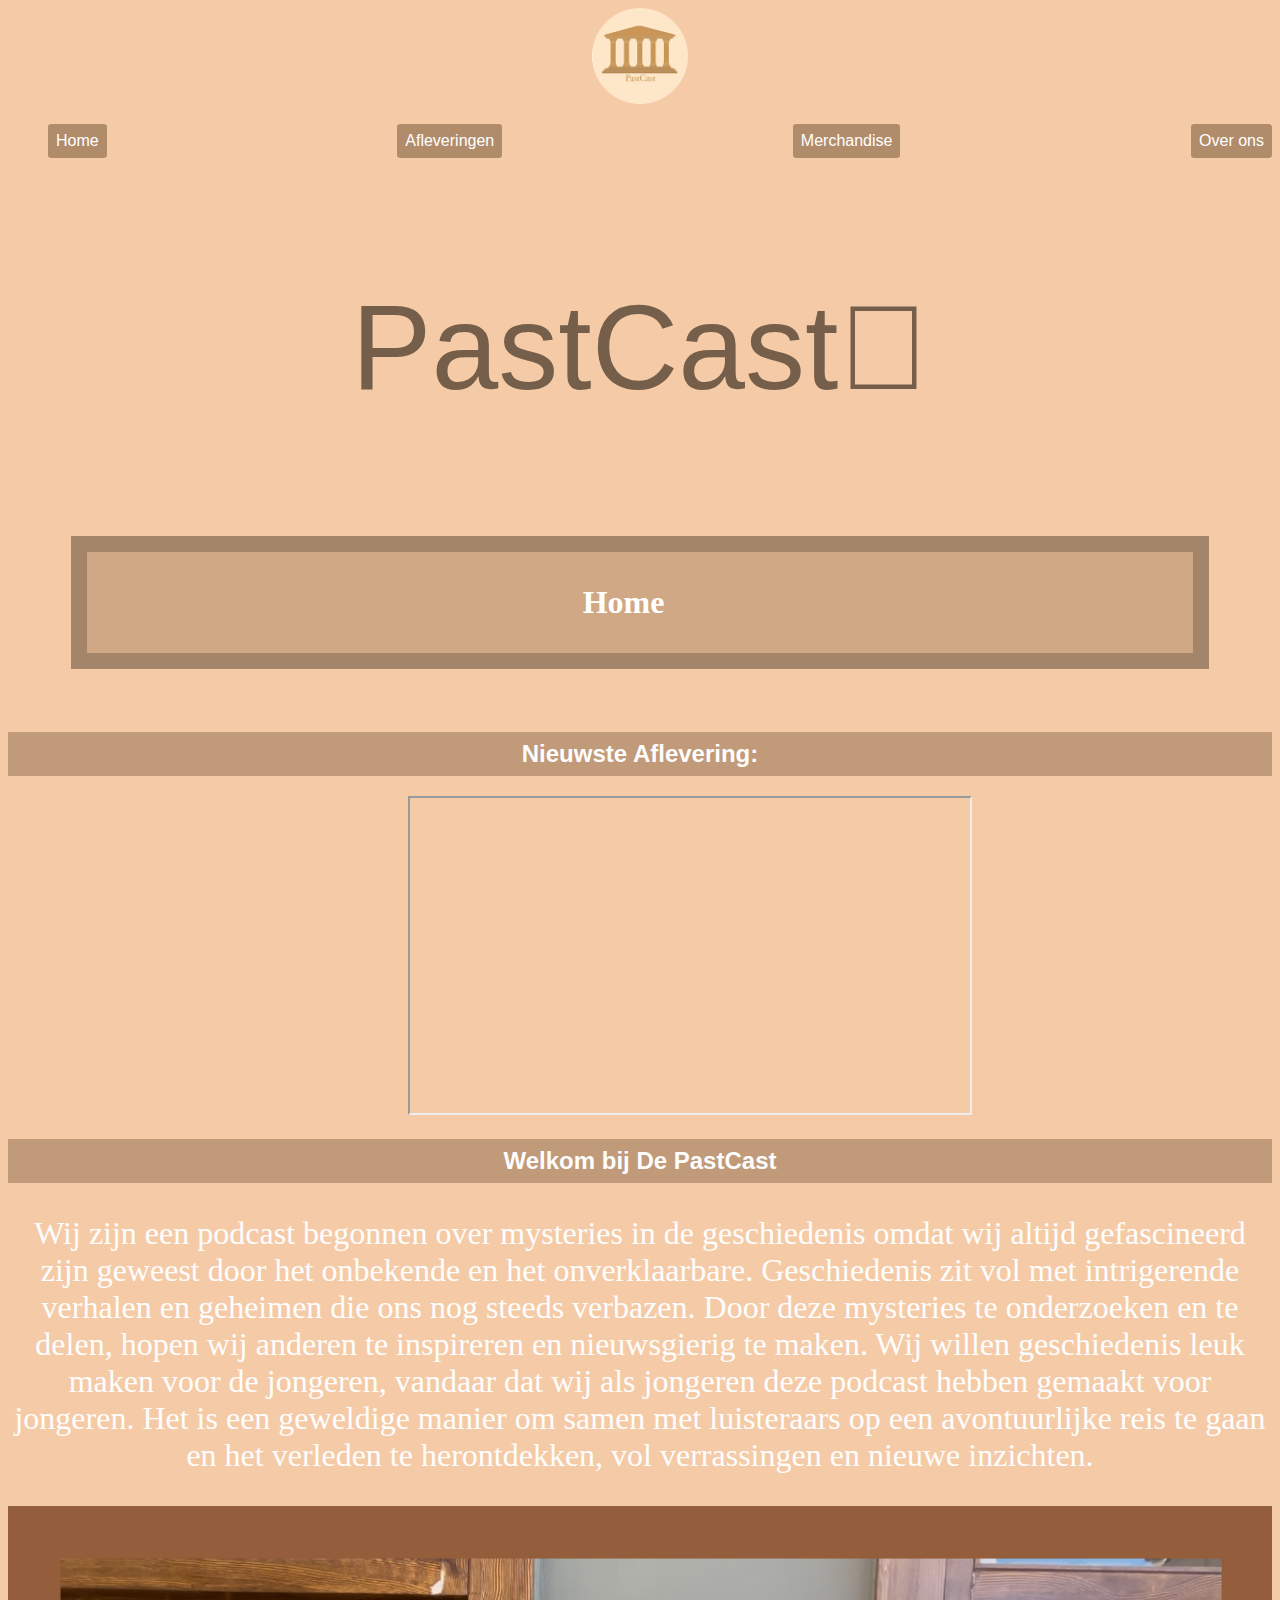
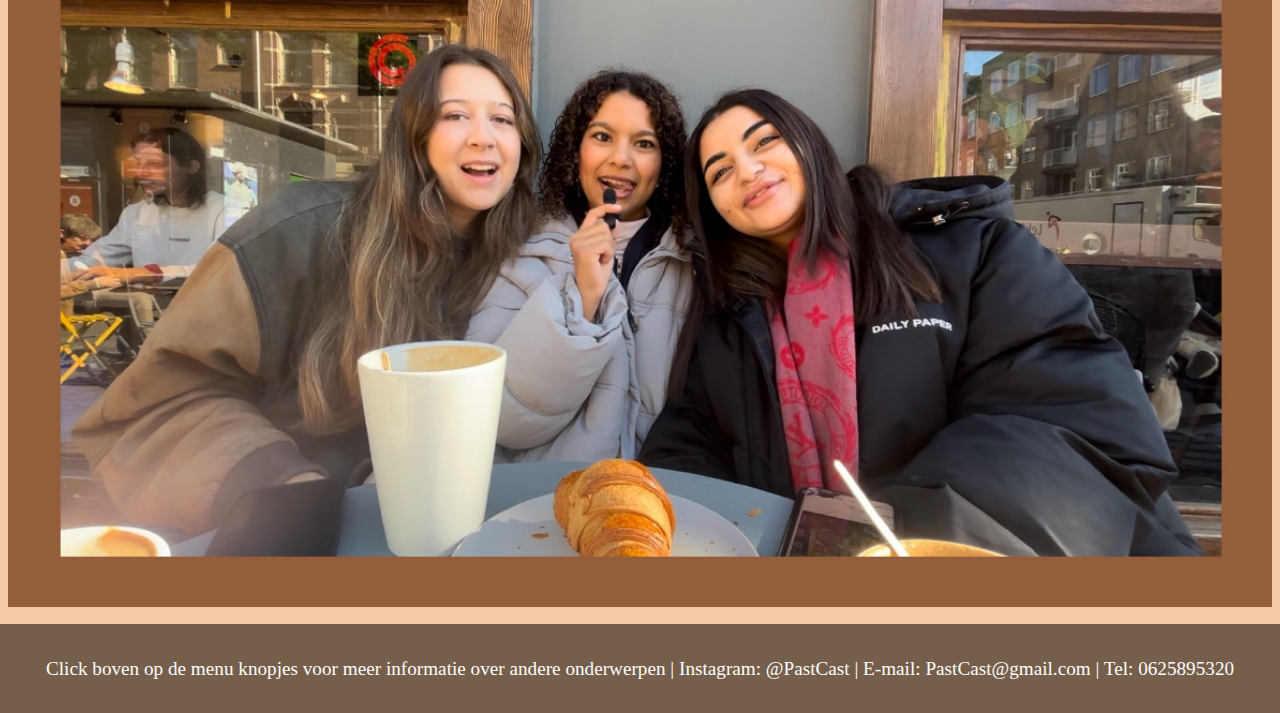
<file: index.html>
<!DOCTYPE html>
<html lang="en">
  <head>
    <meta charset="UTF-8" />
    <meta name="viewport" content="width=device-width, initial-scale=1.0" />
    <link rel="stylesheet" href="css/style.css" />
    <title>PastCast</title>
  </head>
  <body>
    <header>
      <nav>
        <img
          class="logo"
          src="images/logopastcast3.png"
          alt="PastCast logo van een griekse tempel met 5 zuilen onder de tempel staat PastCast en het zit in een ronde vorm" />
        <ul>
          <li><a href="index.html">Home</a></li>
          <li><a href="afleveringen.html">Afleveringen</a></li>
          <li><a href="merchandise.html">Merchandise</a></li>
          <li><a href="over-ons.html">Over ons</a></li>
        </ul>
      </nav>
      <p class="center">PastCast𓂀</p>

      <h1><strong>Home 𓁄</strong></h1>
    </header>
    <main>
      <h2>Nieuwste Aflevering:</h2>
      <iframe
        width="560"
        height="315"
        src="https://www.youtube.com/embed/PSNV45EpHKw?si=Oh7p7GNeUv9J6EhH"
        title="YouTube video player"
        allow="accelerometer; autoplay; clipboard-write; encrypted-media; gyroscope; picture-in-picture; web-share"
        referrerpolicy="strict-origin-when-cross-origin"
        allowfullscreen></iframe>
      <h2>Welkom bij De PastCast</h2>
      <p>
        Wij zijn een podcast begonnen over mysteries in de geschiedenis omdat
        wij altijd gefascineerd zijn geweest door het onbekende en het
        onverklaarbare. Geschiedenis zit vol met intrigerende verhalen en
        geheimen die ons nog steeds verbazen. Door deze mysteries te onderzoeken
        en te delen, hopen wij anderen te inspireren en nieuwsgierig te maken.
        Wij willen geschiedenis leuk maken voor de jongeren, vandaar dat wij als
        jongeren deze podcast hebben gemaakt voor jongeren. Het is een geweldige
        manier om samen met luisteraars op een avontuurlijke reis te gaan en het
        verleden te herontdekken, vol verrassingen en nieuwe inzichten.
      </p>
    </main>
    <img class="foto" src="images/3.jpg" alt="Jihane,Eysan en Rosa samen">
    <footer>
      <p>
        Click boven op de menu knopjes voor meer informatie over andere
        onderwerpen | Instagram: @PastCast | E-mail: PastCast@gmail.com | Tel:
        0625895320
      </p>
    </footer>
  </body>
</html>
</file>
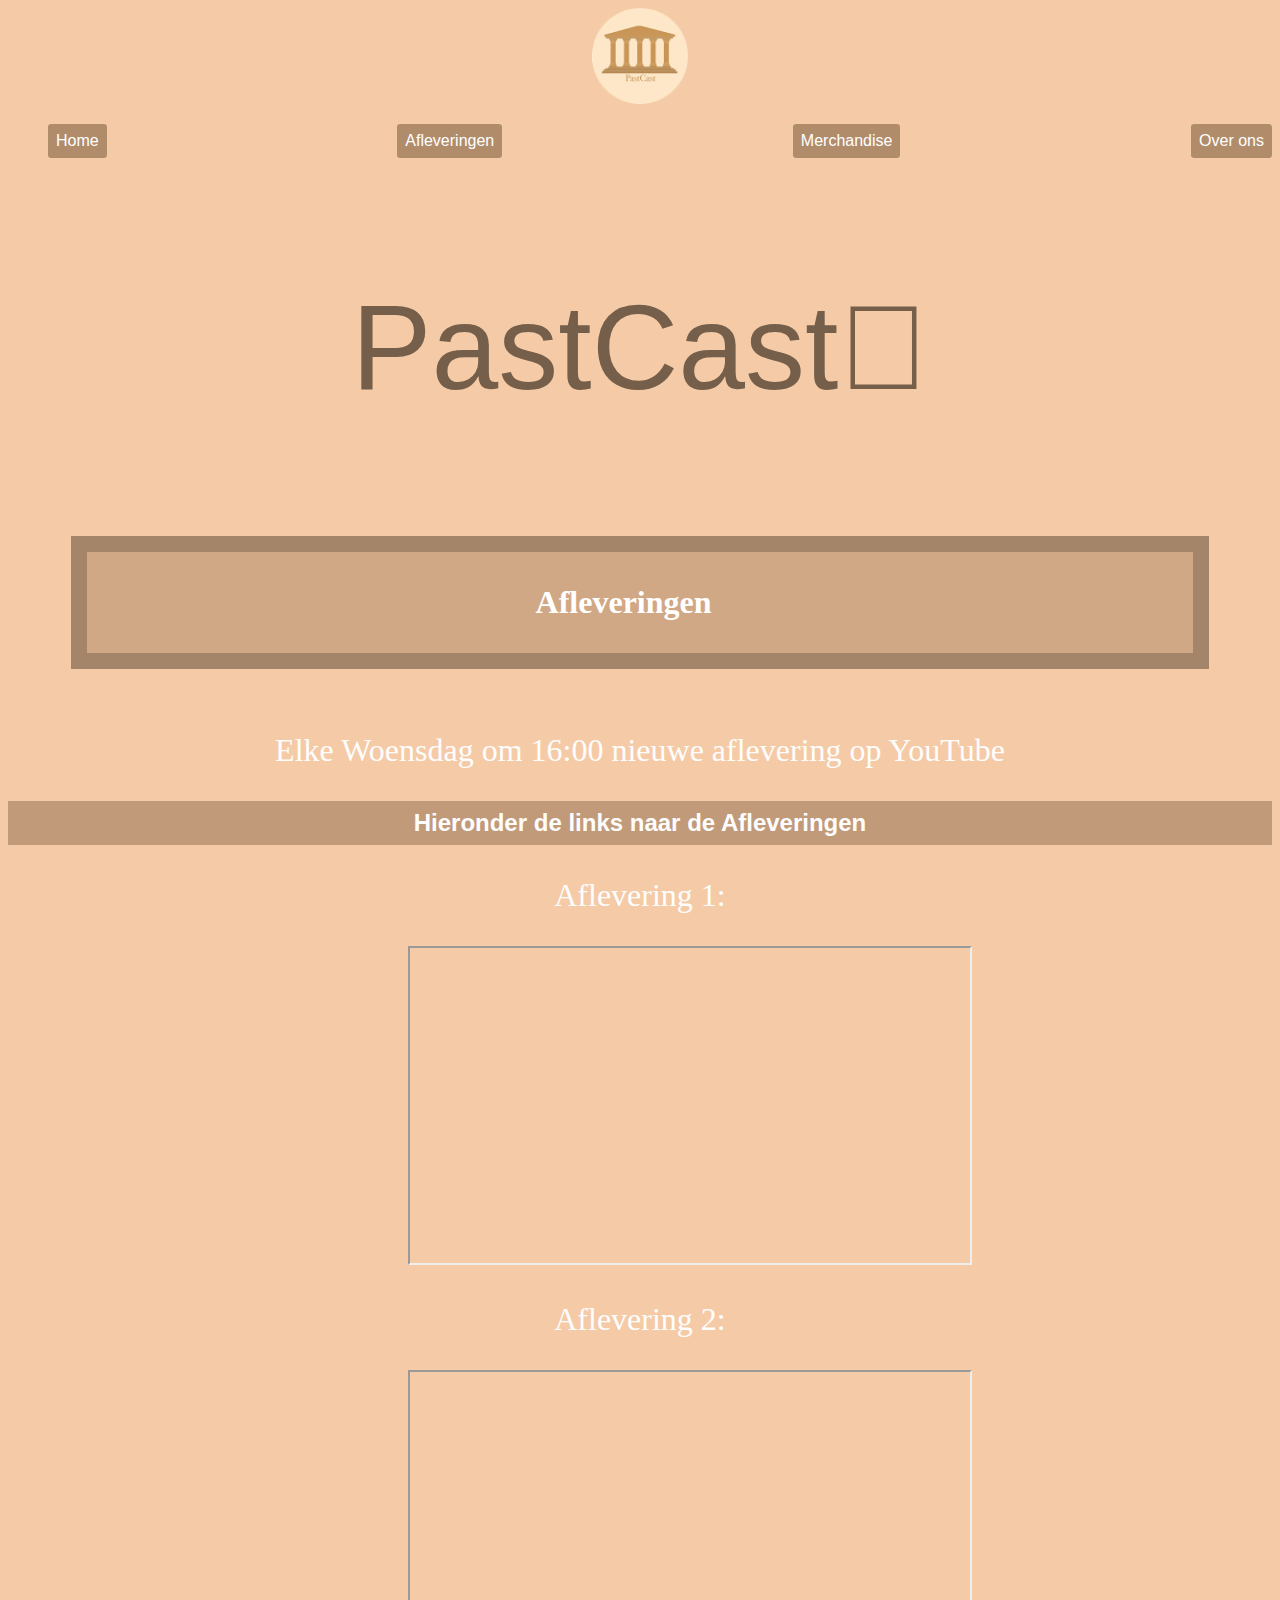
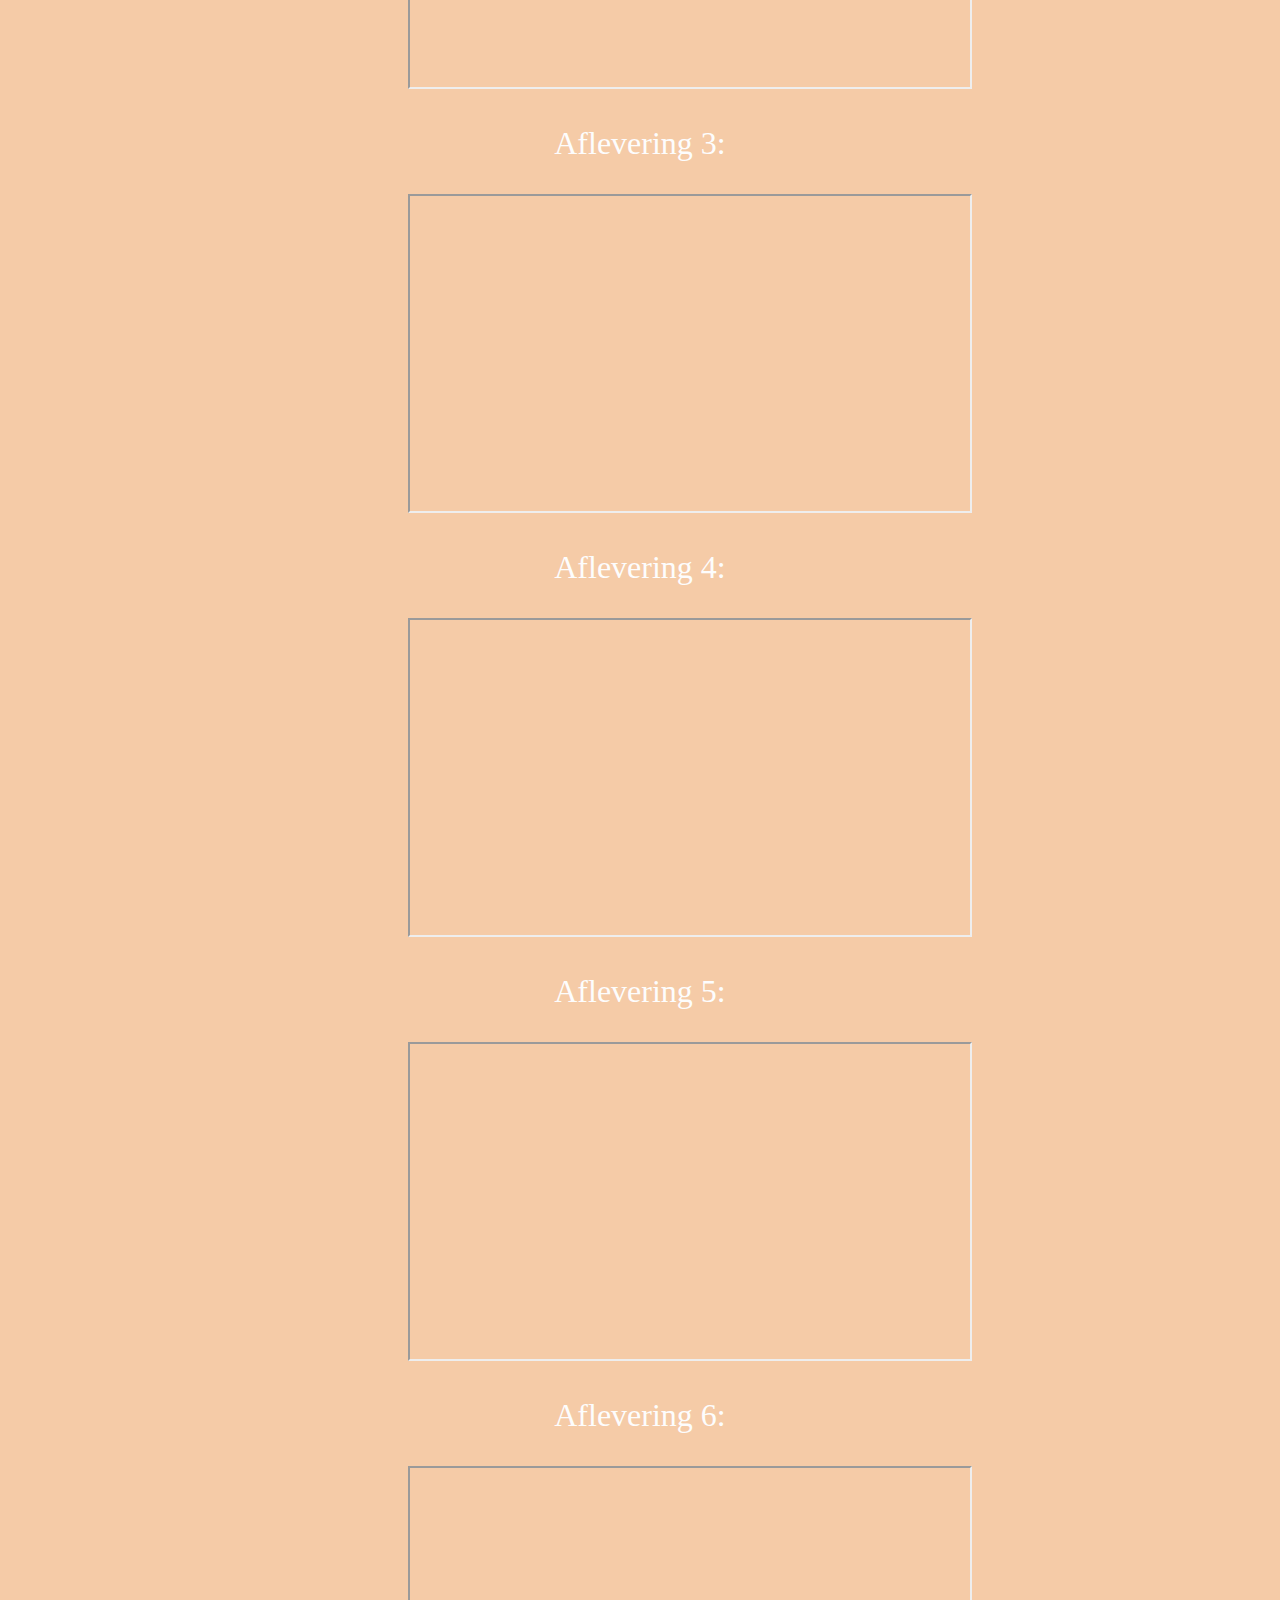
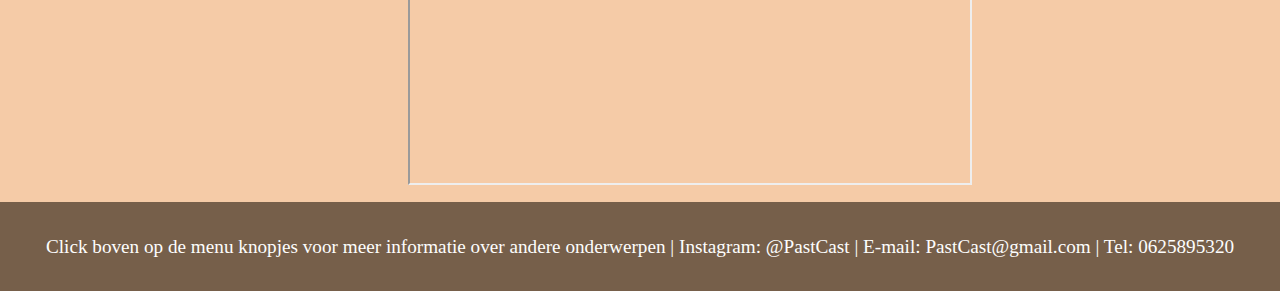
<file: afleveringen.html>
<!DOCTYPE html>
<html lang="en">
  <head>
    <meta charset="UTF-8"/>
    <meta name="viewport" content="width=device-width, initial-scale=1.0"/>
    <link rel="stylesheet" href="css/style.css"/>
    <title>PastCast</title>
  </head>
  <body>
    <header>
      <nav>
        <img
          class="logo"
          src="images/logopastcast3.png"
          alt="PastCast logo van een griekse tempel met 5 zuilen onder de tempel staat PastCast en het zit in een ronde vorm"/>
        <ul>
          <li><a href="index.html">Home</a></li>
          <li><a href="afleveringen.html">Afleveringen</a></li>
          <li><a href="merchandise.html">Merchandise</a></li>
          <li><a href="over-ons.html">Over ons</a></li>
        </ul>
      </nav>
      <p class="center">PastCast𓂀</p>

      <h1><strong>Afleveringen 𓀬</strong></h1>
      <p>Elke Woensdag om 16:00 nieuwe aflevering op YouTube</p>
    </header>
    <main>
      <h2>Hieronder de links naar de Afleveringen</h2>
      <div class="afleveringen">
        <p>Aflevering 1:</p>
        <iframe
          width="560"
          height="315"
          src="https://www.youtube.com/embed/gOuVNMfk810?si=QTyBMJR52axBJxqi"
          title="YouTube video player"
          allow="accelerometer; autoplay; clipboard-write; encrypted-media; gyroscope; picture-in-picture; web-share"
          referrerpolicy="strict-origin-when-cross-origin"
          allowfullscreen></iframe>
        <p>Aflevering 2:</p>
        <iframe
          width="560"
          height="315"
          src="https://www.youtube.com/embed/_wKPyutUEK0?si=D8IdW30Ci-iqe4zq"
          title="YouTube video player"
          allow="accelerometer; autoplay; clipboard-write; encrypted-media; gyroscope; picture-in-picture; web-share"
          referrerpolicy="strict-origin-when-cross-origin"
          allowfullscreen></iframe>
        <p>Aflevering 3:</p>
        <iframe
          width="560"
          height="315"
          src="https://www.youtube.com/embed/BgdVerdR7tU?si=Tf8dzOqJlD_uLeAe"
          title="YouTube video player"
          allow="accelerometer; autoplay; clipboard-write; encrypted-media; gyroscope; picture-in-picture; web-share"
          referrerpolicy="strict-origin-when-cross-origin"
          allowfullscreen></iframe>
        <p>Aflevering 4:</p>
        <iframe
          width="560"
          height="315"
          src="https://www.youtube.com/embed/7hZz_egDQpg?si=yYOPNFdCqF0C_SNr"
          title="YouTube video player"
          allow="accelerometer; autoplay; clipboard-write; encrypted-media; gyroscope; picture-in-picture; web-share"
          referrerpolicy="strict-origin-when-cross-origin"
          allowfullscreen></iframe>
        <p>Aflevering 5:</p>
        <iframe
          width="560"
          height="315"
          src="https://www.youtube.com/embed/XMv2mhWnVlE?si=ck4sFEA1Q1d8VNI5"
          title="YouTube video player"
          allow="accelerometer; autoplay; clipboard-write; encrypted-media; gyroscope; picture-in-picture; web-share"
          referrerpolicy="strict-origin-when-cross-origin"
          allowfullscreen></iframe>
        <p>Aflevering 6:</p>
        <iframe
          width="560"
          height="315"
          src="https://www.youtube.com/embed/PSNV45EpHKw?si=NRctezfkwn5_YGk7"
          title="YouTube video player"
          allow="accelerometer; autoplay; clipboard-write; encrypted-media; gyroscope; picture-in-picture; web-share"
          referrerpolicy="strict-origin-when-cross-origin"
          allowfullscreen></iframe>
      </div>
    </main>
    <footer>
      <p>
        Click boven op de menu knopjes voor meer informatie over andere
        onderwerpen | Instagram: @PastCast | E-mail: PastCast@gmail.com | Tel:
        0625895320
      </p>
    </footer>
  </body>
</html>
</file>
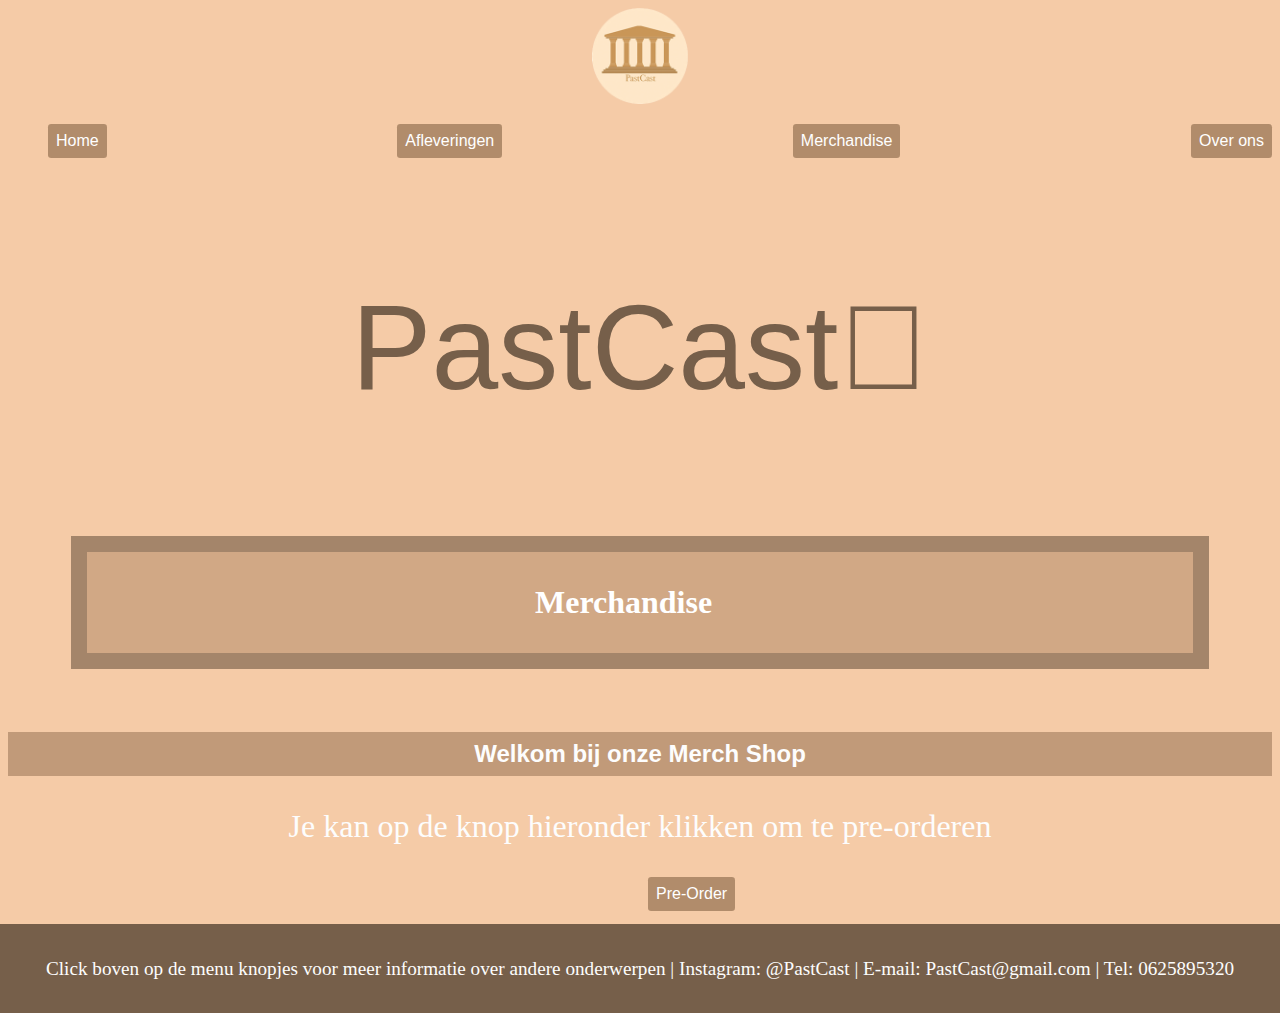
<file: merchandise.html>
<!DOCTYPE html>
<html lang="en">
  <head>
    <meta charset="UTF-8" />
    <meta name="viewport" content="width=device-width, initial-scale=1.0" />
    <link rel="stylesheet" href="css/style.css" />
    <title>PastCast</title>
  </head>
  <body>
    <header>
      <nav>
        <img
          class="logo"
          src="images/logopastcast3.png"
          alt="PastCast logo van een griekse tempel met 5 zuilen onder de tempel staat PastCast en het zit in een ronde vorm" />
        <ul>
          <li><a href="index.html">Home</a></li>
          <li><a href="afleveringen.html">Afleveringen</a></li>
          <li><a href="merchandise.html">Merchandise</a></li>
          <li><a href="over-ons.html">Over ons</a></li>
        </ul>
      </nav>
      <p class="center">PastCast𓂀</p>

      <h1><strong>Merchandise 𓁨</strong></h1>
    </header>
    <main>
      <h2>Welkom bij onze Merch Shop</h2>

      <p class="text">Je kan op de knop hieronder klikken om te pre-orderen</p>

      <a
        class="googleform"
        href="https://docs.google.com/forms/d/e/1FAIpQLSdMdSsjPV5VBdzsjbX_YD6oArPAUDcKg6MjAcm4qUvK3Z4VHw/viewform?usp=sf_link"
        >Pre-Order</a
      >
    </main>
    
    <footer>
      <p>
        Click boven op de menu knopjes voor meer informatie over andere
        onderwerpen | Instagram: @PastCast | E-mail: PastCast@gmail.com | Tel:
        0625895320
      </p>
    </footer>
  </body>
</html>
</file>
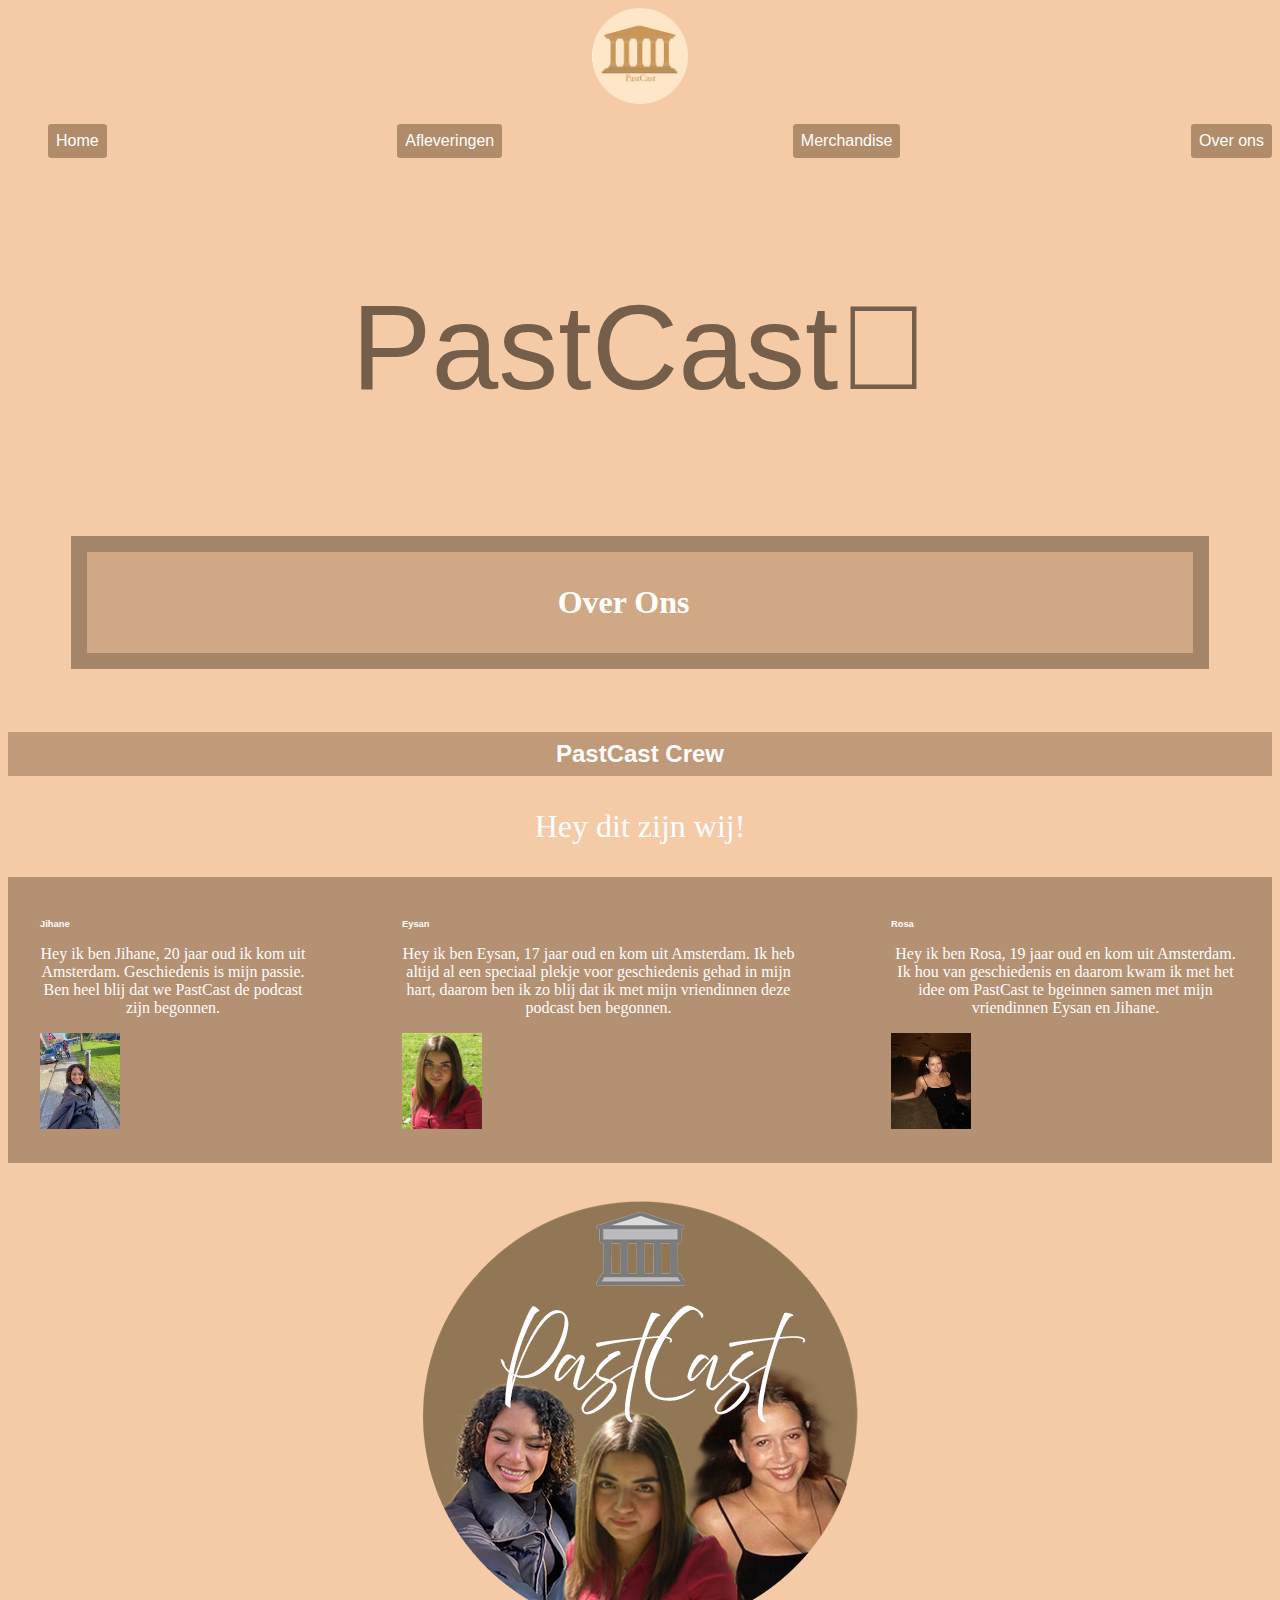
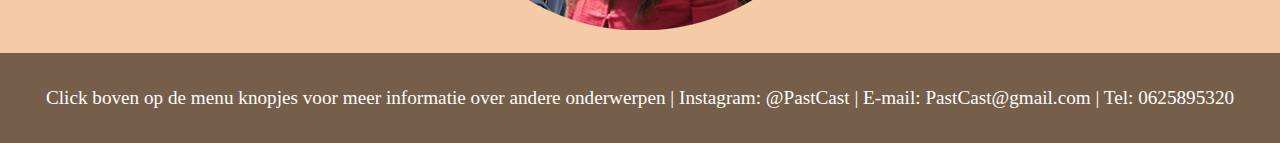
<file: over-ons.html>
<!DOCTYPE html>
<html lang="en">
  <head>
    <meta charset="UTF-8" />
    <meta name="viewport" content="width=device-width, initial-scale=1.0" />
    <link rel="stylesheet" href="css/style.css" />
    <title>PastCast</title>
  </head>
  <body>
    <header>
      <nav>
        <img
          class="logo"
          src="images/logopastcast3.png"
          alt="PastCast logo van een griekse tempel met 5 zuilen onder de tempel staat PastCast en het zit in een ronde vorm">
        <ul>
          <li><a href="index.html">Home</a></li>
          <li><a href="afleveringen.html">Afleveringen</a></li>
          <li><a href="merchandise.html">Merchandise</a></li>
          <li><a href="over-ons.html">Over ons</a></li>
        </ul>
      </nav>
      <p class="center">PastCast𓂀</p>

      <h1><strong>Over Ons 𓀽</strong></h1>
    </header>
    <main>
      <h2>PastCast Crew</h2>
      <p>Hey dit zijn wij!</p>

      <section class="wij">
        <article>
          <h3>Jihane</h3>
          <p>
            Hey ik ben Jihane, 20 jaar oud ik kom uit Amsterdam. Geschiedenis is
            mijn passie. Ben heel blij dat we PastCast de podcast zijn begonnen.
          </p>
          <img class="ons" src="images/jihane.jpg" alt="Foto van Jihane">
        </article>

        <article>
          <h3>Eysan</h3>
          <p>
            Hey ik ben Eysan, 17 jaar oud en kom uit Amsterdam. Ik heb altijd al
            een speciaal plekje voor geschiedenis gehad in mijn hart, daarom ben
            ik zo blij dat ik met mijn vriendinnen deze podcast ben begonnen.
          </p>
          <img class="ons" src="images/eysan.jpg" alt="Foto van Eysan">
        </article>

        <article>
          <h3>Rosa</h3>
          <p>
            Hey ik ben Rosa, 19 jaar oud en kom uit Amsterdam. Ik hou van
            geschiedenis en daarom kwam ik met het idee om PastCast te bgeinnen
            samen met mijn vriendinnen Eysan en Jihane.
          </p>
          <img class="ons" src="images/rosa.jpg" alt="Foto van Rosa">
        </article>
      </section>
      <div class="crew">
        <img src="images/pastcastwij.png" alt="Grijze rondje met de PastCast Crew en de tekst PastCast er boven en daarboven een grijze oude griekse tempel met 5 zuilen">
      </div>
    </main>
    <footer>
      <p>
        Click boven op de menu knopjes voor meer informatie over andere
        onderwerpen | Instagram: @PastCast | E-mail: PastCast@gmail.com | Tel:
        0625895320
      </p>
    </footer>
  </body>
</html>
</file>
<file: css/style.css>
body {
  background-color: #f5cba7;
  font-family: cursive, sans-serif;
  color: rgb(253, 253, 253);
}

ul {
  list-style-type: none;
  display: flex;
  flex-direction: row;
  flex-wrap: wrap;
  justify-content: space-between;
}
h1 {
  background-color: rgb(239, 211, 190);
  font-family: "Times New Roman", Times, serif;
  border: 0.5em solid #a4856a;
  background-color: #d1a885;
  margin: 5%;
  color: rgb(255, 255, 255);
  padding: 2rem;
  color: rgb(255, 255, 255);
  text-align: center;
}
h1:hover {
  transform: scaleX(0.8);
}

h2 {
  background-color: rgb(193, 154, 121);
  border: 1rem;
  padding: 0.5rem;
  text-align: center;
  font-family: cursive, sans-serif;
}
p {
  font-family: "Times New Roman", Times, serif, sans-serif;
  text-align: center;
  font-size: 2em;
}
iframe {
  margin-left: 25em;
}
nav {
  text-align: center;
}
text {
  writing-mode: vertical-rl;
  text-orientation: upright;
  border: 1em solid #a4856a;
  padding: 1em;
  height: 20em;
}
article {
  font-size: 0.5em;
  padding: 2em;
  margin: 2em;
}
.ons {
  height: 12em;
  width: 10em;
}
.crew {
  text-align: center;
}
.text {
  text-align: center;
}
.googleform {
  margin-left: 40em;
  margin-bottom: 2em;
}
.paragraph {
  text-align: center;
}
.wij {
  display: flex;
  background-color: #b49173;
  gap: 2em;
}
.center {
  font-family: cursive, sans-serif;
  font-size: 7.5em;
  text-align: center;
  color: #765f4a;
}
.overons {
  text-align: center;
}
.foto {
  width: 100%;
  margin-bottom: 2em;
}

.logo {
  width: 6em;
  height: auto;
}

.afleveringen {
  justify-content: center;
  margin-bottom: 2em;
}
a {
  display: inline-block;
  background-color: #b18c6b;
  padding: 0.5em;
  border-radius: 0.2em;
  text-decoration: none;
  color: rgb(255, 255, 255);
  text-align: center;
  font-family: fantasy, sans-serif;
  border: 0.2em;
  transition: all 1s ease;
}
a:hover {
  background-color: #7c5e3f;
  transform: scale(1.5);
}
footer {
  display: flex;
  justify-content: center;
  background-color: #765f4a;
  padding: 1.5em;
  margin: -2em;
  font-size: 0.6em;
}
</file>
